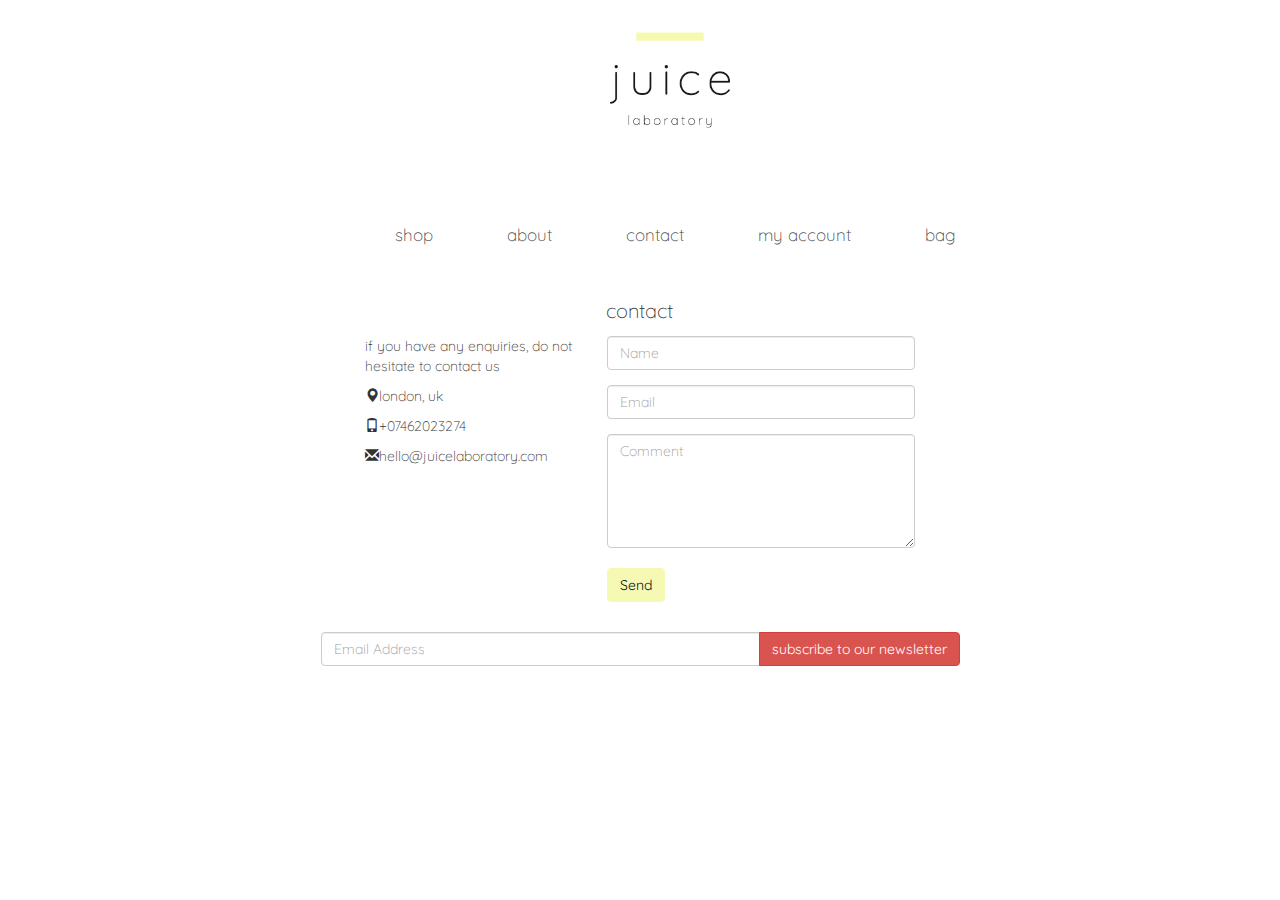
<file: juicewebsite/contact.html>
<!DOCTYPE html>
<html>
   <head>
      <meta charset="UTF-8">
      <meta name="viewport" content="width=device-width, initial-scale=1">
      <title>juice laboratory</title>
      <link href="https://fonts.googleapis.com/css?family=Quicksand:100,300,400" rel="stylesheet">
      <link rel="stylesheet" href="https://maxcdn.bootstrapcdn.com/bootstrap/3.3.7/css/bootstrap.min.css">
      <script src="https://ajax.googleapis.com/ajax/libs/jquery/3.3.1/jquery.min.js"></script>
      <script src="https://maxcdn.bootstrapcdn.com/bootstrap/3.3.7/js/bootstrap.min.js"></script>
      <link href="style.css" rel="stylesheet">
	</script>
   </head>
   <body>
      <header>
         <div class="container">
           <h1 class="logo"><a href="index.html"><img src="images/logo-low.jpg" width=120px alt="logo"/></a></h1>
           <nav>
              <ul>
                 <li><a href="cart.php">Shop</a></li>
                 <li><a href="about.html">About</a></li>
                 <li><a href="contact.html">Contact</a></li>
                 <li><a href="index.php">My Account</a></li>
                 <li><a href="checkout.php">Bag</a></li>
              </ul>
            </nav>
         </div>
      </header>

      <div class="center">
        <div class="container">
         <div class="col-sm-8">
             <div class="title text-center">contact</div>
            <div style="margin-top:10px">
             <div class="row">
               <div class="col-sm-5">
                 <p>if you have any enquiries, do not hesitate to contact us</p>
                 <p><span class="glyphicon glyphicon-map-marker"></span>london, uk</p>
                 <p><span class="glyphicon glyphicon-phone"></span>+07462023274</p>
                 <p><span class="glyphicon glyphicon-envelope"></span>hello@juicelaboratory.com</p>
               </div>
               <div class="col-sm-7">
                 <div class="row">
                   <div class="col-sm-12 form-group">
                     <input class="form-control" id="name" name="name" placeholder="Name" type="text" required>
                   </div>
                   <div class="col-sm-12 form-group">
                     <input class="form-control" id="email" name="email" placeholder="Email" type="email" required>
                   </div>
                 </div>
                 <textarea class="form-control" id="comments" name="comments" placeholder="Comment" rows="5"></textarea><br>
                 <div class="row">
                   <div class="col-sm-12 form-group">
                     <button class="btn btn-primary" type="submit">Send</button>
                   </div>
                 </div>
                 </div>
               </div>
             </div>
           </div>
         </div>
       </div>
         <center>
           <footer class="container-fluid text-center" style="margin-top: 15px;">
         <form class="form-inline">
   <div class="input-group">
     <input type="email" class="form-control" size="50" placeholder="Email Address" required>
     <div class="input-group-btn">
       <button type="button" class="btn btn-danger">subscribe to our newsletter</button>
     </div>
   </div>
 </div>
   </footer>
 </center>


   </body>
</html>
</file>
<file: juicewebsite/style.css>
@import url('https://fonts.googleapis.com/css?family=Quicksand:100,300,400');

body {
	margin: 0;
	background: #FFFFFF;
	font-family: 'Quicksand', sans-serif;;
	font-weight: 100;
}

.container {
	width: 100%;
  width: 900px;
	margin: 0 auto;
  display: flex;
	align-items: center;
	flex-flow: row wrap;
	justify-content:center;
	align-content: flex-start;
}

header {
  font-family: 'Quicksand', sans-serif;
  font-weight: 300;
}

header::after {
  content: '';
  display: table;
  clear: both;
}

.logo {
  float: left;
  padding-left: 60px;
}

nav {
  float: right;
  padding: 50px 30px;
}

nav ul {
  margin: 0;
  padding: 0;
  list-style: none;
}

nav li {
  display: inline-block;
  margin-left: 70px;
  padding-top: 23px;
  position: relative;
}

nav a {
  color: #444;
  text-decoration: none;
  text-transform: lowercase;
  font-size: 17px;
}

nav a:hover {
  color: #000;
}

nav a::before {
  content: '';
  display: block;
  height: 6px;
  background-color: #F6F9B4;

  position: absolute;
  top: 0;
  width: 0%;

  transition: all ease-in-out 250ms;
}

nav a:hover::before {
  width: 98%;
}

.title {
	font-family: 'Quicksand', sans-serif;
  font-weight: 300;
	font-size: 20px;
}

.title-red {
	font-family: 'Quicksand', sans-serif;
  font-weight: 300;
	font-size: 20px;
	color: #f44242;
}

.center {
	display: flex;
	justify-content: center;
	align-items: center;
}

.btn-primary,
.btn-primary:hover,
.btn-primary:active,
.btn-primary:visited,
.btn-primary:focus {
  background-color: #F6F9B4;
  border-color: #F6F9B4;
	color: #101010;
}
</file>
